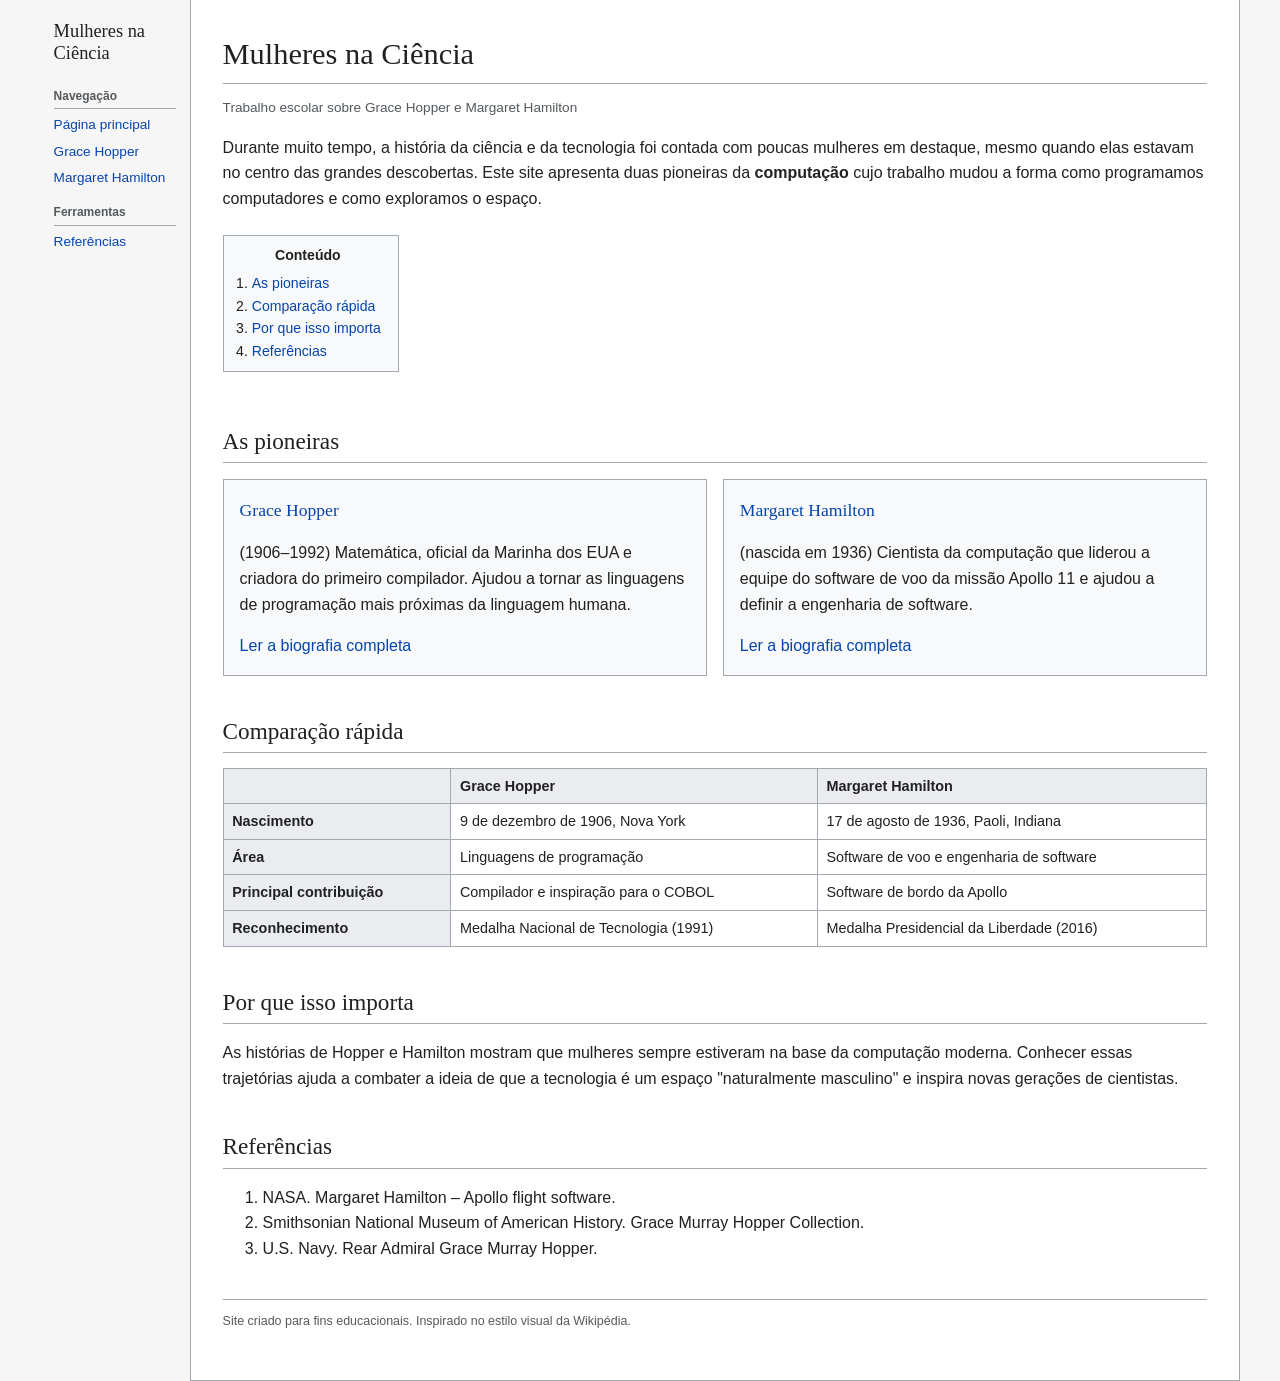
<file: index.html>
<!DOCTYPE html>
<html lang="pt-BR"><head><meta charset="utf-8"><meta name="viewport" content="width=device-width,initial-scale=1">
<title>Mulheres na Ciência – Página principal</title><link rel="stylesheet" href="style.css"></head>
<body><div class="layout"><aside class="sidebar"><a class="logo" href="index.html">Mulheres na<br>Ciência</a><h3>Navegação</h3><ul><li><a href="index.html">Página principal</a></li><li><a href="grace-hopper.html">Grace Hopper</a></li><li><a href="margaret-hamilton.html">Margaret Hamilton</a></li></ul><h3>Ferramentas</h3><ul><li><a href="#referencias">Referências</a></li></ul></aside>
<main>
<h1>Mulheres na Ciência</h1>
<p class="tagline">Trabalho escolar sobre Grace Hopper e Margaret Hamilton</p>
<p>Durante muito tempo, a história da ciência e da tecnologia foi contada com poucas mulheres em destaque, mesmo quando elas estavam no centro das grandes descobertas. Este site apresenta duas pioneiras da <b>computação</b> cujo trabalho mudou a forma como programamos computadores e como exploramos o espaço.</p>
<div class="toc"><strong>Conteúdo</strong><ol><li><a href="#pioneiras">As pioneiras</a></li><li><a href="#comparacao">Comparação rápida</a></li><li><a href="#importancia">Por que isso importa</a></li><li><a href="#referencias">Referências</a></li></ol></div>
<h2 id="pioneiras">As pioneiras</h2>
<div class="cards">
<div class="card"><h3><a href="grace-hopper.html">Grace Hopper</a></h3><p>(1906–1992) Matemática, oficial da Marinha dos EUA e criadora do primeiro compilador. Ajudou a tornar as linguagens de programação mais próximas da linguagem humana.</p><a href="grace-hopper.html">Ler a biografia completa</a></div>
<div class="card"><h3><a href="margaret-hamilton.html">Margaret Hamilton</a></h3><p>(nascida em 1936) Cientista da computação que liderou a equipe do software de voo da missão Apollo 11 e ajudou a definir a engenharia de software.</p><a href="margaret-hamilton.html">Ler a biografia completa</a></div>
</div>
<h2 id="comparacao">Comparação rápida</h2>
<table class="data"><tr><th></th><th>Grace Hopper</th><th>Margaret Hamilton</th></tr>
<tr><th>Nascimento</th><td>9 de dezembro de 1906, Nova York</td><td>17 de agosto de 1936, Paoli, Indiana</td></tr>
<tr><th>Área</th><td>Linguagens de programação</td><td>Software de voo e engenharia de software</td></tr>
<tr><th>Principal contribuição</th><td>Compilador e inspiração para o COBOL</td><td>Software de bordo da Apollo</td></tr>
<tr><th>Reconhecimento</th><td>Medalha Nacional de Tecnologia (1991)</td><td>Medalha Presidencial da Liberdade (2016)</td></tr></table>
<h2 id="importancia">Por que isso importa</h2>
<p>As histórias de Hopper e Hamilton mostram que mulheres sempre estiveram na base da computação moderna. Conhecer essas trajetórias ajuda a combater a ideia de que a tecnologia é um espaço "naturalmente masculino" e inspira novas gerações de cientistas.</p>
<h2 id="referencias">Referências</h2>
<ol><li>NASA. Margaret Hamilton – Apollo flight software.</li><li>Smithsonian National Museum of American History. Grace Murray Hopper Collection.</li><li>U.S. Navy. Rear Admiral Grace Murray Hopper.</li></ol>
<footer>Site criado para fins educacionais. Inspirado no estilo visual da Wikipédia.</footer>
</main></div></body></html>
</file>
<file: style.css>
:root{--bg:#fff;--text:#202122;--link:#0645ad;--visited:#0b0080;--border:#a2a9b1;--soft:#f8f9fa;--head:#eaecf0}
*{box-sizing:border-box}
body{margin:0;background:#f6f6f6;color:var(--text);font-family:"Segoe UI",Arial,sans-serif;line-height:1.6}
a{color:var(--link);text-decoration:none}a:visited{color:var(--visited)}a:hover{text-decoration:underline}
.layout{display:flex;max-width:1200px;margin:0 auto;min-height:100vh}
.sidebar{width:11em;padding:1.5em 1em;flex-shrink:0;font-size:.85rem}
.sidebar .logo{display:block;font-family:Georgia,serif;font-size:1.15rem;color:var(--text);margin-bottom:1.2em;line-height:1.2}
.sidebar h3{font-size:.75rem;color:#54595d;margin:1.2em 0 .4em;border-bottom:1px solid var(--border);padding-bottom:.2em}
.sidebar ul{list-style:none;margin:0;padding:0}.sidebar li{margin:.35em 0}
main{flex:1;background:var(--bg);border:1px solid var(--border);border-top:0;padding:1.5em 2em 3em;min-width:0}
h1,h2{font-family:Georgia,"Linux Libertine","Times New Roman",serif;font-weight:400}
h1{font-size:1.9rem;border-bottom:1px solid var(--border);margin:.2em 0 .6em;padding-bottom:.15em}
h2{font-size:1.45rem;border-bottom:1px solid var(--border);margin:1.6em 0 .6em;padding-bottom:.1em}
h3{font-size:1.1rem;margin:1.2em 0 .3em}
.tagline{font-size:.85rem;color:#54595d;margin-top:-.4em}
.infobox{float:right;clear:right;width:300px;margin:0 0 1em 1.5em;border:1px solid var(--border);background:var(--soft);font-size:.85rem;padding:.4em}
.infobox .title{background:#cfe3ff;text-align:center;font-weight:700;padding:.4em;margin:-.4em -.4em .5em}
.infobox .photo{border:1px dashed var(--border);background:#fff;color:#72777d;text-align:center;padding:2.5em .5em;margin-bottom:.5em}
.infobox table{width:100%;border-collapse:collapse}
.infobox th{text-align:left;vertical-align:top;padding:.3em .4em;width:38%}.infobox td{padding:.3em .4em;vertical-align:top}
.toc{display:inline-block;border:1px solid var(--border);background:var(--soft);padding:.6em 1.2em .6em .8em;font-size:.88rem;margin:.5em 0 1em}
.toc strong{display:block;text-align:center}.toc ol{margin:.4em 0 0 1.2em;padding:0}
.timeline{list-style:none;margin:1em 0;padding:0 0 0 1.4em;border-left:3px solid #cfe3ff}
.timeline li{position:relative;margin:0 0 1.1em;padding-left:.4em}
.timeline li::before{content:"";position:absolute;left:-1.95em;top:.55em;width:.75em;height:.75em;background:var(--link);border-radius:50%;border:2px solid #fff}
.timeline .year{font-weight:700;display:block}
.note{background:#fef6e7;border:1px solid #fc3;padding:.6em .9em;font-size:.88rem;margin:1em 0}
table.data{border-collapse:collapse;margin:1em 0;font-size:.9rem;width:100%}
table.data th,table.data td{border:1px solid var(--border);padding:.4em .6em;text-align:left}
table.data th{background:var(--head)}
.cards{display:grid;grid-template-columns:repeat(auto-fit,minmax(240px,1fr));gap:1em;margin:1em 0}
.card{border:1px solid var(--border);background:var(--soft);padding:1em}
.card h3{margin-top:0;font-family:Georgia,serif;font-weight:400}
footer{font-size:.78rem;color:#54595d;margin-top:3em;border-top:1px solid var(--border);padding-top:1em;clear:both}
@media(max-width:800px){.layout{flex-direction:column}.sidebar{width:100%;padding:.8em 1em}main{padding:1em}.infobox{float:none;width:100%;margin:0 0 1em}}
</file>
